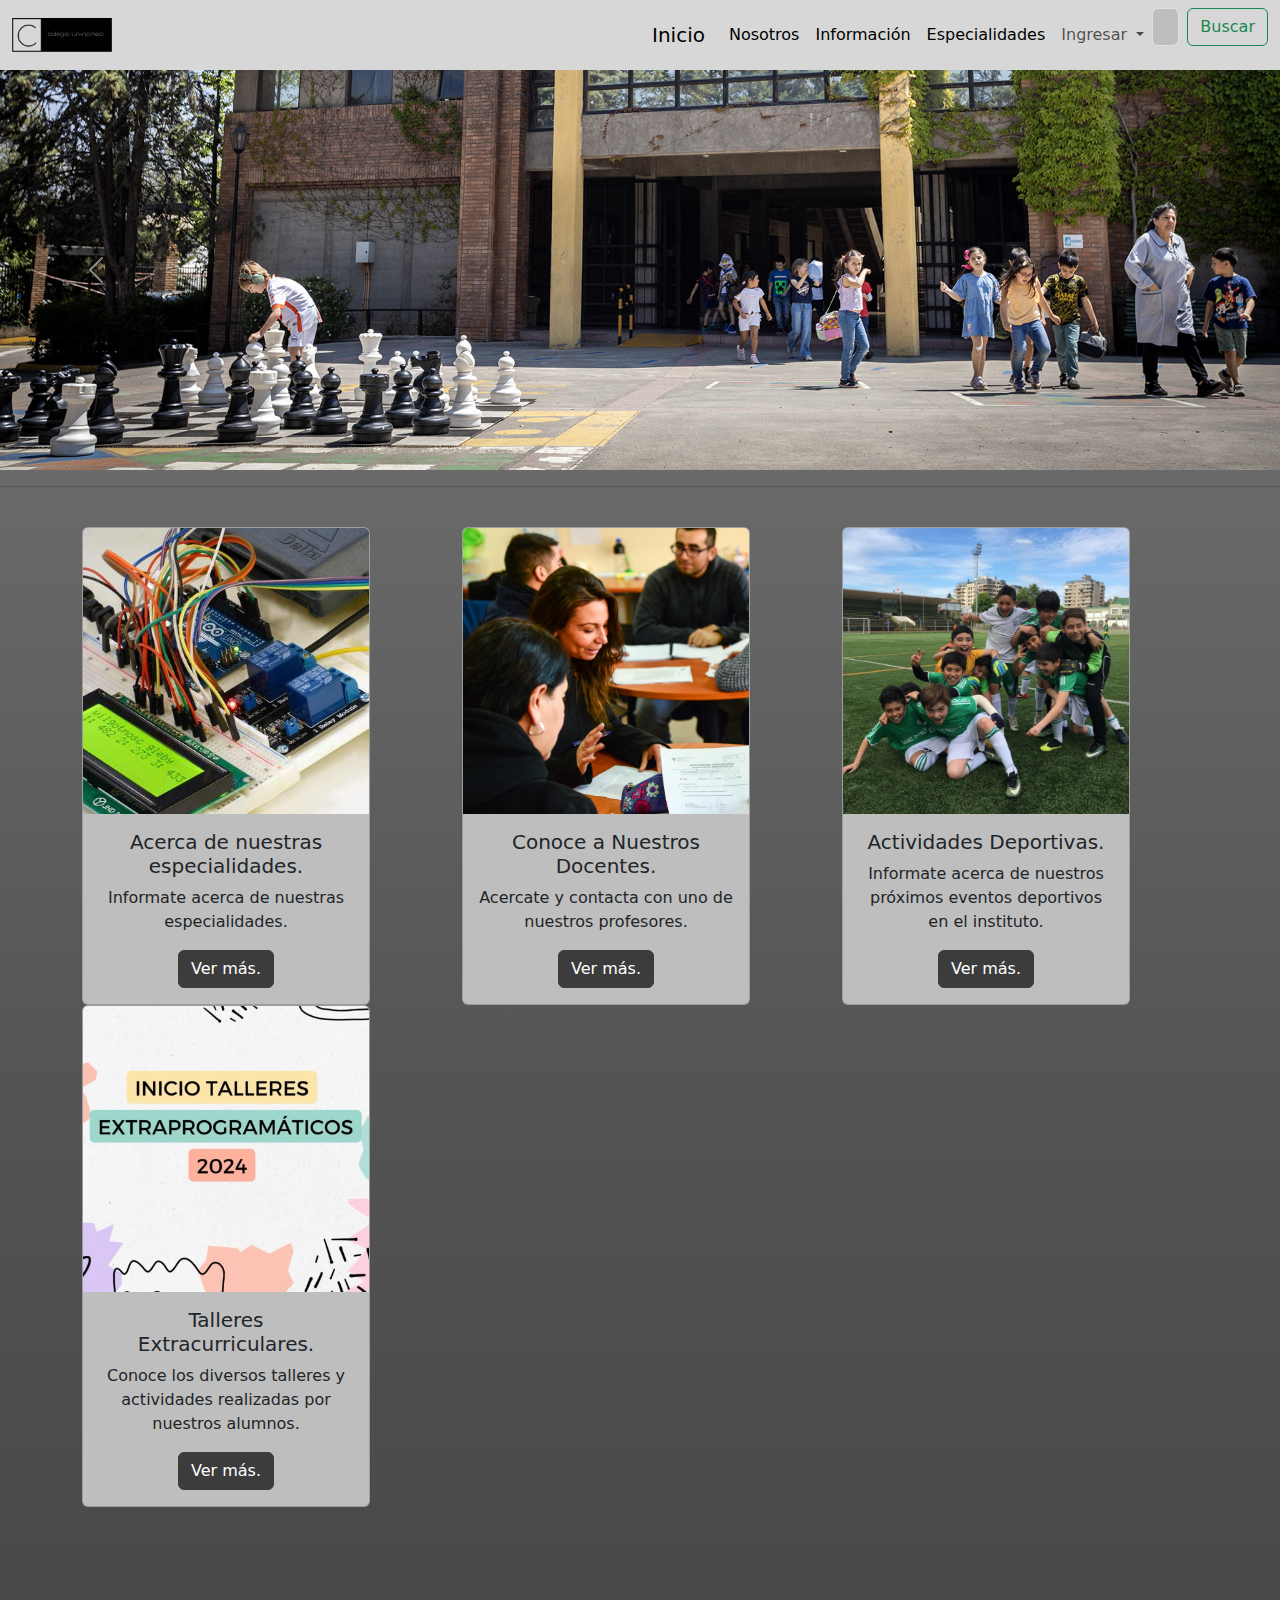
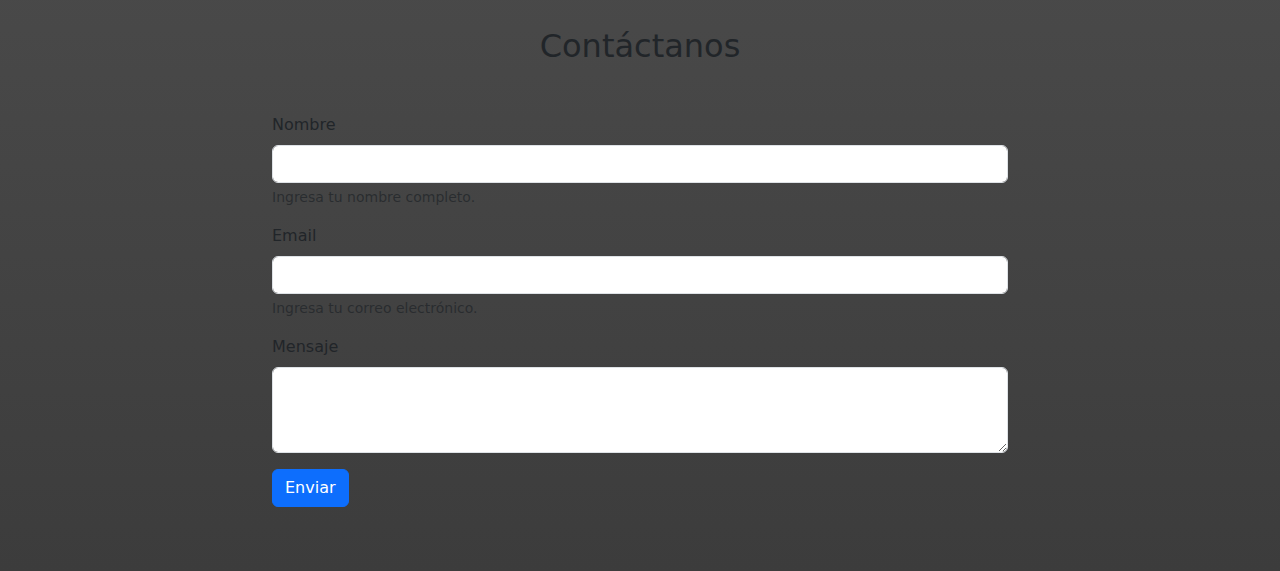
<file: index.html>
<html>
  <head>
    <title>Colegio</title>
    <!-- Vinculación de javascript externo-->
    
    <!-- Vinculación de CSS externo-->
    <link rel="stylesheet" href="estilos.css">
    <!-- Vinculación de bootstrap desde CDN -->
    <link href="https://cdn.jsdelivr.net/npm/bootstrap@5.3.3/dist/css/bootstrap.min.css" rel="stylesheet" integrity="sha384-QWTKZyjpPEjISv5WaRU9OFeRpok6YctnYmDr5pNlyT2bRjXh0JMhjY6hW+ALEwIH" crossorigin="anonymous">
    <script src="https://cdn.jsdelivr.net/npm/bootstrap@5.3.3/dist/js/bootstrap.bundle.min.js" integrity="sha384-YvpcrYf0tY3lHB60NNkmXc5s9fDVZLESaAA55NDzOxhy9GkcIdslK1eN7N6jIeHz" crossorigin="anonymous"></script>
  </head>
  
  <body style="background-image: linear-gradient(to bottom, #7A7A7A, #545454, #3C3C3C);">
            
    <!-- Aquí va el navbar-->
    <nav class="navbar navbar-expand-lg navbar-custom" style="background-color: #d7d7d7;">
      <!-- Contenedor de imagen Navbar-->
      <div class="container-fluid">
        <a class="navbar-brand" href="#">
          <img src="img/logo_colegio300x101.png" alt="Logo" width="100" height="" class="d-inline-block align-text-top">
        </a>
       </div>
          
          <!-- Barra de navegación.. no redirige a ningún sitio :v -->
      <div class="container-fluid">
        <a class="navbar-brand" href="#">Inicio</a>
        <button class="navbar-toggler" type="button" data-bs-toggle="collapse" data-bs-target="#navbarSupportedContent" aria-controls="navbarSupportedContent" aria-expanded="false" aria-label="Toggle navigation">
          <span class="navbar-toggler-icon"></span>
        </button>
        <div class="collapse navbar-collapse" id="navbarSupportedContent">
          <ul class="navbar-nav me-auto mb-2 mb-lg-0">
            <li class="nav-item">
              <a class="nav-link active" aria-current="page" href="#">Nosotros</a>
            </li>
            <li class="nav-item">
              <a class="nav-link active" aria-current="page" href="#">Información</a>
            </li>
            <li class="nav-item">
              <a class="nav-link active" aria-current="page" href="#">Especialidades</a>
            </li>
            <li class="nav-item dropdown">
              <a class="nav-link dropdown-toggle" href="#" role="button" data-bs-toggle="dropdown" aria-expanded="false">
                Ingresar
              </a>
              <ul class="dropdown-menu">
                <li><a class="dropdown-item" href="#">Alumnos</a></li>
                <li><a class="dropdown-item" href="#">Docentes</a></li>
                <li><hr class="dropdown-divider"></li>
                <li><a class="dropdown-item" href="#">Reportar un problema.</a></li>
              </ul>
            </li>
          </ul>
          <form class="d-flex" role="search">
            <input class="form-control me-2" type="search" placeholder="Buscar" aria-label="" style="background-color: #bebebe;">
            <button class="btn btn-outline-success" type="submit">Buscar</button>
          </form>
        </div>
      </div>
    </nav>
    <!--Aquí termina el navbar-->

  <!-- Comienzo del Carrusel-->
    <div id="carouselExampleAutoplaying" class="carousel slide" data-bs-ride="carousel">
      <div class="carousel-inner">
        <div class="carousel-item active">
          <img src="img/c_1_1920x600.jpg" class="d-block w-100" alt="...">
        </div>
        <div class="carousel-item">
          <img src="img/c_2_1920x600.jpg" class="d-block w-100" alt="...">
        </div>
        <div class="carousel-item">
          <img src="img/c_3_1920x600.jpg" class="d-block w-100" alt="...">
        </div>
      </div>
      <button class="carousel-control-prev" type="button" data-bs-target="#carouselExampleAutoplaying" data-bs-slide="prev">
        <span class="carousel-control-prev-icon" aria-hidden="true"></span>
        <span class="visually-hidden">Previous</span>
      </button>
      <button class="carousel-control-next" type="button" data-bs-target="#carouselExampleAutoplaying" data-bs-slide="next">
        <span class="carousel-control-next-icon" aria-hidden="true"></span>
        <span class="visually-hidden">Next</span>
      </button>
    </div>
    <!-- Termina el Carrusel-->
    <hr>
    <br>
    <!--Grilla-->
    
    <div class="container text-center" >
      <div class="row">
        <!-- Columna 1-->
        <div class="col">
          <!-- Tarjeta 1-->
          <div class="card" style="width: 18rem;">
            <img src="img/grid-cards/electro_400x400.jpg" class="card-img-top" alt="...">
            <div class="card-body">
              <h5 class="card-title">Acerca de nuestras especialidades.</h5>
              <p class="card-text">Informate acerca de nuestras especialidades.</p>
              <a href="#" class="btn btn-primary">Ver más.</s></a>
            </div>
          </div>
        </div>
        <!-- Columna 2-->
        <div class="col">
          <!-- Tarjeta 2-->
          <div class="card" style="width: 18rem;">
            <img src="img/grid-cards/profe.jpg" class="card-img-top" alt="...">
            <div class="card-body">
              <h5 class="card-title">Conoce a Nuestros Docentes.</h5>
              <p class="card-text">Acercate y contacta con uno de nuestros profesores.</p>
              <a href="#" class="btn btn-primary">Ver más.</a>
            </div>
          </div>
        </div>
        <!-- Columna 3-->
        <div class="col">
          <!-- Tarjeta 3-->
          <div class="card" style="width: 18rem;">
            <img src="img/grid-cards/fushibol.jpg" class="card-img-top" alt="...">
            <div class="card-body">
              <h5 class="card-title">Actividades Deportivas.</h5>
              <p class="card-text">Informate acerca de nuestros próximos eventos deportivos en el instituto.</p>
              <a href="#" class="btn btn-primary">Ver más.</a>
            </div>
          </div>
        </div>
        <!-- Columna 4-->
        <div class="col">
          <!-- Tarjeta 4-->
          <div class="card" style="width: 18rem;">
            <img src="img/grid-cards/talleres.jpg" class="card-img-top" alt="...">
            <div class="card-body">
              <h5 class="card-title">Talleres Extracurriculares.</h5>
              <p class="card-text">Conoce los diversos talleres y actividades realizadas por nuestros alumnos.</p>
              <a href="#" class="btn btn-primary">Ver más.</a>
            </div>
          </div>
        </div>
      </div>
    </div>
    <!--Fin Grilla y tarjetas-->
    <br>
    <br>
    <br>
    <!-- formulario -->
    <section class="my-5">
      <div class="container">
          <h2 class="text-center mb-5">Contáctanos</h2>
          <div class="row">
              <div class="col-lg-8 mx-auto">
                <form>
                  <div class="mb-3">
                    <label for="nombre" class="form-label">Nombre</label>
                    <input type="text" class="form-control" id="nombre" aria-describedby="nombreHelp">
                    <div id="nombreHelp" class="form-text">Ingresa tu nombre completo.</div>
                  </div>
                  <div class="mb-3">
                    <label for="email" class="form-label">Email</label>
                    <input type="email" class="form-control" id="email" aria-describedby="emailHelp">
                    <div id="emailHelp" class="form-text">Ingresa tu correo electrónico.</div>
                  </div>
                  <div class="mb-3">
                    <label for="mensaje" class="form-label">Mensaje</label>
                    <textarea class="form-control" id="mensaje" rows="3"></textarea>
                  </div>
                    <button type="submit" class="btn btn-primary">Enviar</button>
                </form>
              </div>
          </div>
      </div>
    </section>
    <!-- fin formulario -->

  </Body>

</html>
</file>
<file: estilos.css>
.dropdown-menu { 
    background-color: #bebebe !important;
}

.card {
    background-color: #bebebe !important;
}

.card .btn-primary {
    background-color: #3c3c3c;
    border-color: #3c3c3c;
}
</file>
